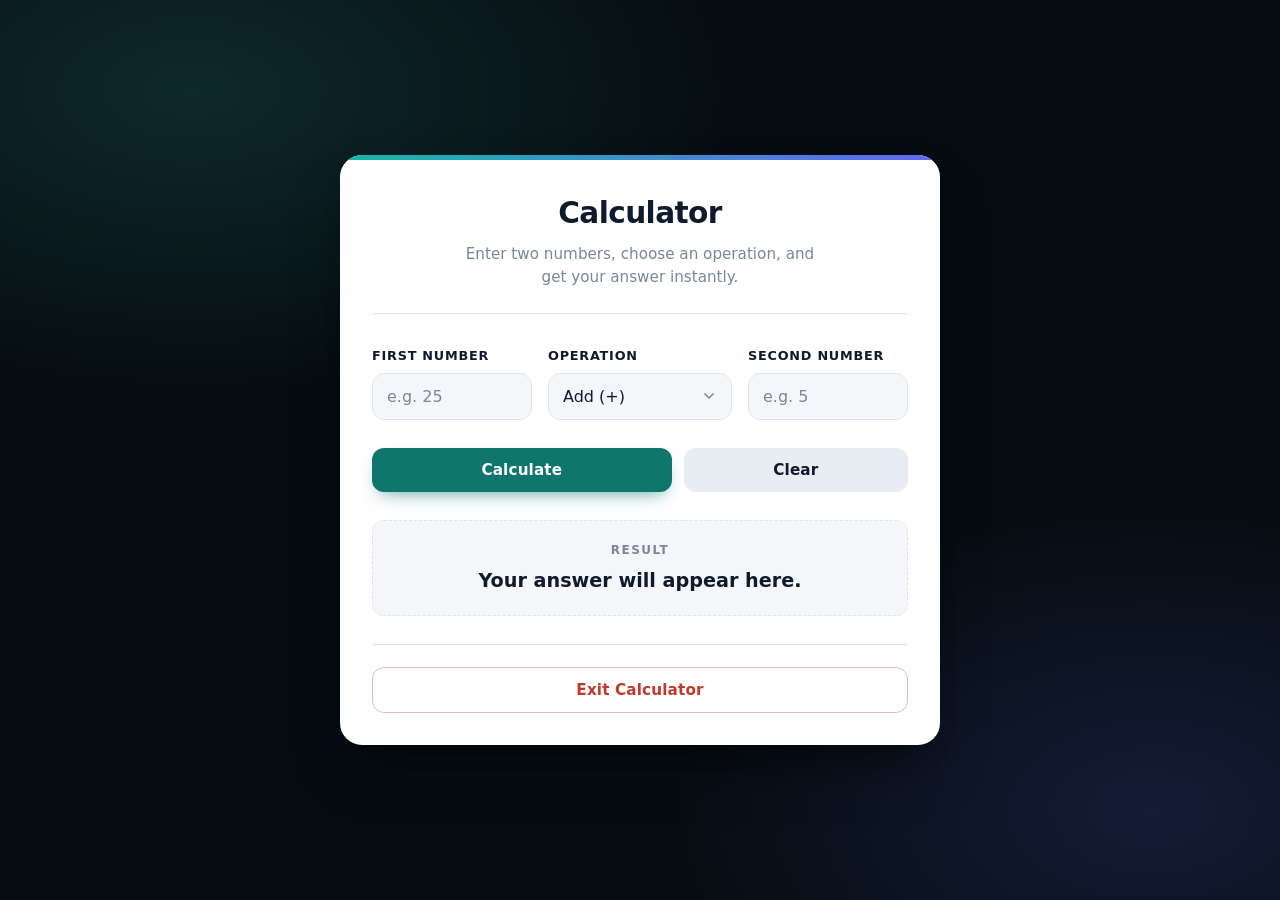
<file: index.html>
<!DOCTYPE html>
<html lang="en">
<head>
    <meta charset="UTF-8">
    <meta name="viewport" content="width=device-width, initial-scale=1.0">
    <meta name="description" content="A simple calculator for addition, subtraction, multiplication and division.">
    <title>Calculator</title>
    <link rel="stylesheet" href="calculator.css">
</head>
<body>
    <main class="calculator-container">
        <section class="calculator" aria-labelledby="calculator-title">

            <header class="calculator-header">
                <h1 id="calculator-title">Calculator</h1>
                <p class="subtitle">Enter two numbers, choose an operation, and get your answer instantly.</p>
            </header>

            <form id="calculator-form" novalidate>

                <div class="expression-grid">
                    <div class="form-group">
                        <label for="first-number">First number</label>
                        <input
                            type="number"
                            id="first-number"
                            name="first-number"
                            step="any"
                            placeholder="e.g. 25"
                            inputmode="decimal"
                            autocomplete="off"
                            required
                        >
                    </div>

                    <div class="form-group">
                        <label for="operation">Operation</label>
                        <select id="operation" name="operation" required>
                            <option value="+">Add (+)</option>
                            <option value="-">Subtract (−)</option>
                            <option value="*">Multiply (×)</option>
                            <option value="/">Divide (÷)</option>
                        </select>
                    </div>

                    <div class="form-group">
                        <label for="second-number">Second number</label>
                        <input
                            type="number"
                            id="second-number"
                            name="second-number"
                            step="any"
                            placeholder="e.g. 5"
                            inputmode="decimal"
                            autocomplete="off"
                            required
                        >
                    </div>
                </div>

                <div class="button-group">
                    <button type="submit" class="btn btn-primary">Calculate</button>
                    <button type="button" id="reset-btn" class="btn btn-secondary">Clear</button>
                </div>

                <div class="result-container">
                    <h2>Result</h2>
                    <output id="result" aria-live="polite" for="first-number operation second-number">Your answer will appear here.</output>
                </div>

                <footer class="calculator-footer">
                    <button type="button" id="exit-btn" class="btn btn-exit">Exit Calculator</button>
                </footer>

            </form>
        </section>
    </main>

    <script src="calculator.js"></script>
</body>
</html>
</file>
<file: calculator.css>
/* ==========================================================================
   Calculator - Professional Theme
   ========================================================================== */

:root {
    /* Surfaces */
    --bg-deep: #060d12;
    --bg-glow-1: rgba(56, 189, 172, 0.16);
    --bg-glow-2: rgba(99, 102, 241, 0.16);
    --surface: #ffffff;
    --surface-muted: #f4f6fa;
    --border: #dfe4ec;

    /* Text */
    --text-strong: #0f1b2d;
    --text-body: #3b475c;
    --text-muted: #7a869a;

    /* Brand */
    --primary: #0f766e;
    --primary-hover: #0d645d;
    --primary-soft: rgba(15, 118, 110, 0.14);
    --secondary: #e8ecf3;
    --secondary-hover: #dbe1ec;

    /* Status */
    --danger: #c0392b;
    --danger-soft: rgba(192, 57, 43, 0.08);
    --success: #167a45;
    --success-soft: rgba(22, 122, 69, 0.08);

    /* Shape & motion */
    --radius-lg: 22px;
    --radius-md: 12px;
    --shadow-card: 0 30px 60px -20px rgba(0, 0, 0, 0.55),
                   0 12px 24px -12px rgba(0, 0, 0, 0.35);
    --transition: 0.2s ease;

    --font: "Inter", "Segoe UI", system-ui, -apple-system, "Helvetica Neue",
            Arial, sans-serif;
}

*,
*::before,
*::after {
    margin: 0;
    padding: 0;
    box-sizing: border-box;
}

body {
    min-height: 100vh;
    display: flex;
    justify-content: center;
    align-items: center;
    padding: 24px;
    font-family: var(--font);
    color: var(--text-body);
    line-height: 1.5;
    -webkit-font-smoothing: antialiased;
    background:
        radial-gradient(900px 500px at 15% 10%, var(--bg-glow-1), transparent 60%),
        radial-gradient(800px 500px at 90% 90%, var(--bg-glow-2), transparent 60%),
        var(--bg-deep);
}

/* ---------- Card ---------- */

.calculator-container {
    width: 100%;
    max-width: 600px;
}

.calculator {
    position: relative;
    background-color: var(--surface);
    border-radius: var(--radius-lg);
    padding: 36px 32px 32px;
    box-shadow: var(--shadow-card);
    overflow: hidden;
    animation: card-in 0.5s ease both;
}

/* Accent bar across the top of the card */
.calculator::before {
    content: "";
    position: absolute;
    inset: 0 0 auto 0;
    height: 5px;
    background: linear-gradient(90deg, #14b8a6, #6366f1);
}

@keyframes card-in {
    from {
        opacity: 0;
        transform: translateY(14px);
    }
    to {
        opacity: 1;
        transform: translateY(0);
    }
}

.calculator-header {
    text-align: center;
    margin-bottom: 32px;
    padding-bottom: 24px;
    border-bottom: 1px solid var(--border);
}

h1 {
    color: var(--text-strong);
    font-size: 1.85rem;
    font-weight: 700;
    letter-spacing: -0.02em;
    margin-bottom: 8px;
}

.subtitle {
    max-width: 38ch;
    margin: 0 auto;
    color: var(--text-muted);
    font-size: 0.95rem;
}

/* ---------- Form ---------- */

/* First number | Operation | Second number, side by side */
.expression-grid {
    display: grid;
    grid-template-columns: 1fr 1.15fr 1fr;
    gap: 16px;
    align-items: end;
}

.expression-grid .form-group {
    margin-bottom: 0;
    min-width: 0;
}

.form-group {
    display: flex;
    flex-direction: column;
    margin-bottom: 20px;
}

label {
    color: var(--text-strong);
    font-size: 0.8rem;
    font-weight: 600;
    letter-spacing: 0.06em;
    text-transform: uppercase;
    margin-bottom: 8px;
}

input,
select {
    width: 100%;
    padding: 13px 14px;
    font-family: inherit;
    font-size: 1rem;
    color: var(--text-strong);
    background-color: var(--surface-muted);
    border: 1.5px solid var(--border);
    border-radius: var(--radius-md);
    outline: none;
    transition: border-color var(--transition),
                box-shadow var(--transition),
                background-color var(--transition);
}

input::placeholder {
    color: var(--text-muted);
}

input:hover,
select:hover {
    border-color: #c3cbd9;
}

input:focus,
select:focus {
    background-color: var(--surface);
    border-color: var(--primary);
    box-shadow: 0 0 0 4px var(--primary-soft);
}

/* Hide number spinners for a cleaner look */
input[type="number"] {
    -moz-appearance: textfield;
    appearance: textfield;
}

input[type="number"]::-webkit-outer-spin-button,
input[type="number"]::-webkit-inner-spin-button {
    -webkit-appearance: none;
    margin: 0;
}

/* Custom select arrow */
select {
    appearance: none;
    -webkit-appearance: none;
    cursor: pointer;
    padding-right: 42px;
    background-image: url("data:image/svg+xml,%3Csvg xmlns='http://www.w3.org/2000/svg' width='16' height='16' viewBox='0 0 24 24' fill='none' stroke='%237a869a' stroke-width='2.5' stroke-linecap='round' stroke-linejoin='round'%3E%3Cpolyline points='6 9 12 15 18 9'/%3E%3C/svg%3E");
    background-repeat: no-repeat;
    background-position: right 14px center;
    background-size: 16px;
}

/* ---------- Buttons ---------- */

.button-group {
    display: flex;
    gap: 12px;
    margin-top: 28px;
}

.btn {
    border: 0;
    border-radius: var(--radius-md);
    padding: 13px 18px;
    font-family: inherit;
    font-size: 0.95rem;
    font-weight: 600;
    letter-spacing: 0.01em;
    cursor: pointer;
    transition: transform var(--transition),
                box-shadow var(--transition),
                background-color var(--transition),
                color var(--transition);
}

.btn:hover {
    transform: translateY(-1px);
}

.btn:active {
    transform: translateY(0);
}

.btn:focus-visible {
    outline: 3px solid var(--primary-soft);
    outline-offset: 2px;
}

.btn-primary {
    flex: 1.4;
    color: #ffffff;
    background-color: var(--primary);
    box-shadow: 0 8px 18px -8px rgba(15, 118, 110, 0.7);
}

.btn-primary:hover {
    background-color: var(--primary-hover);
    box-shadow: 0 12px 22px -8px rgba(15, 118, 110, 0.75);
}

.btn-secondary {
    flex: 1;
    color: var(--text-strong);
    background-color: var(--secondary);
}

.btn-secondary:hover {
    background-color: var(--secondary-hover);
}

.calculator-footer {
    margin-top: 28px;
    padding-top: 22px;
    border-top: 1px solid var(--border);
}

.btn-exit {
    width: 100%;
    margin-top: 0;
    color: var(--danger);
    background-color: transparent;
    border: 1.5px solid rgba(192, 57, 43, 0.35);
}

.btn-exit:hover {
    color: #ffffff;
    background-color: var(--danger);
    border-color: var(--danger);
    box-shadow: 0 10px 20px -10px rgba(192, 57, 43, 0.7);
}

.btn-exit:focus-visible {
    outline-color: rgba(192, 57, 43, 0.25);
}

/* ---------- Result ---------- */

.result-container {
    margin-top: 28px;
    padding: 20px 18px;
    text-align: center;
    background-color: var(--surface-muted);
    border: 1.5px dashed var(--border);
    border-radius: var(--radius-md);
}

.result-container h2 {
    margin-bottom: 8px;
    color: var(--text-muted);
    font-size: 0.75rem;
    font-weight: 600;
    letter-spacing: 0.12em;
    text-transform: uppercase;
}

#result {
    display: block;
    min-height: 28px;
    color: var(--text-strong);
    font-size: 1.2rem;
    font-weight: 700;
    font-variant-numeric: tabular-nums;
    overflow-wrap: anywhere;
}

.error {
    color: var(--danger) !important;
}

.success {
    color: var(--success) !important;
}

/* Tint the result panel based on its state (modern browsers) */
.result-container:has(.error) {
    background-color: var(--danger-soft);
    border-color: rgba(192, 57, 43, 0.35);
}

.result-container:has(.success) {
    background-color: var(--success-soft);
    border-color: rgba(22, 122, 69, 0.35);
}

/* ---------- Responsive ---------- */

@media (max-width: 480px) {
    body {
        padding: 14px;
    }

    .calculator {
        padding: 30px 20px 24px;
    }

    h1 {
        font-size: 1.5rem;
    }

    .button-group {
        flex-direction: column;
    }
}

@media (max-width: 640px) {
    .expression-grid {
        grid-template-columns: 1fr;
        gap: 18px;
    }
}

/* ---------- Accessibility ---------- */

@media (prefers-reduced-motion: reduce) {
    *,
    *::before,
    *::after {
        animation: none !important;
        transition: none !important;
    }
}
</file>
